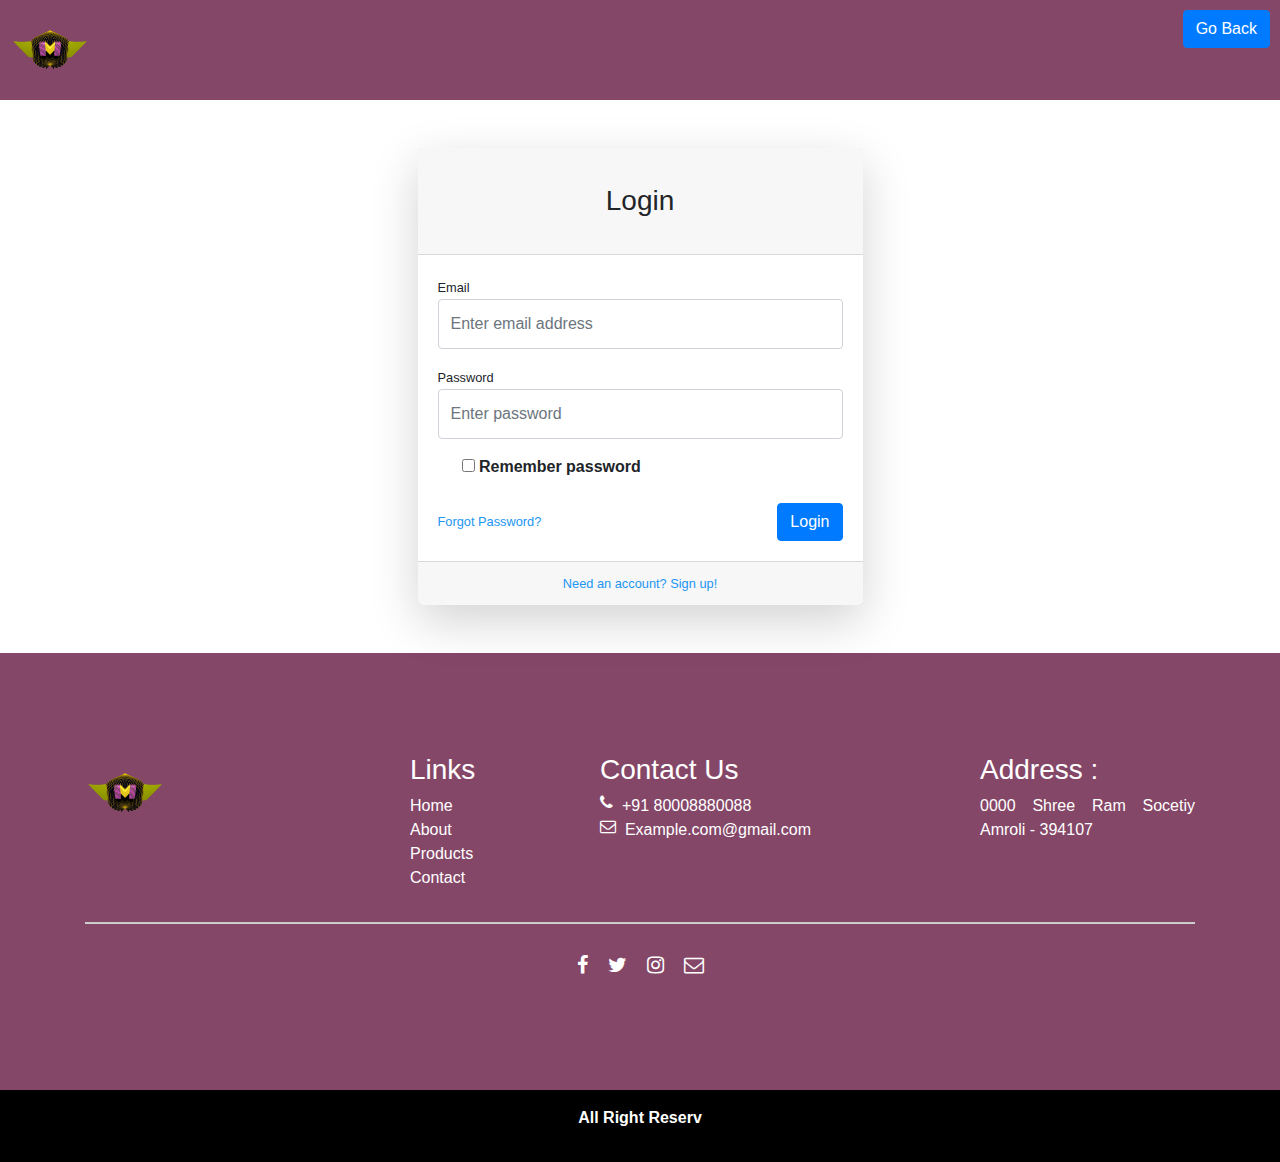
<file: page/login.html>
<!DOCTYPE html>
<html lang="en">
<head>
    <meta charset="UTF-8">
    <meta name="viewport" content="width=device-width, initial-scale=1.0">
    <title>Login</title>
     <!-- Latest compiled and minified CSS -->
     <link rel="stylesheet" href="https://maxcdn.bootstrapcdn.com/bootstrap/4.5.2/css/bootstrap.min.css">

     <!-- jQuery library -->
     <script src="https://ajax.googleapis.com/ajax/libs/jquery/3.5.1/jquery.min.js"></script>
 
     <!-- Popper JS -->
     <script src="https://cdnjs.cloudflare.com/ajax/libs/popper.js/1.16.0/umd/popper.min.js"></script>
 
     <!-- Latest compiled JavaScript -->
     <script src="https://maxcdn.bootstrapcdn.com/bootstrap/4.5.2/js/bootstrap.min.js"></script>
     <!-- external style sheet  -->
     <link rel="stylesheet" href="../css/payment.css">
     <link rel="stylesheet" href="../css/help.css">
 
     <!-- favicon icon  -->
     <link rel="icon" href="../images/faviconIcon.jpg" type="image/gif" sizes="16x16">
 
     <!-- fa fa icon  -->
     <link rel="stylesheet" href="https://cdnjs.cloudflare.com/ajax/libs/font-awesome/4.7.0/css/font-awesome.min.css">
</head>
<body>
    <section class="main">
        <img src="../Images/logo.png" class="img-fluid" width="80px">
        <a href="../index.html">
        <button type="button" class="btn btn-primary">Go Back</button>
        </a>
    </section>
    <!-- login form  -->
    <div class="container mb-5">
        <div class="row justify-content-center">
            <div class="col-lg-5">
                <div class="card shadow-lg border-0 rounded-lg mt-5">
                    <div class="card-header"><h3 class="text-center font-weight-light my-4">Login</h3></div>
                    <div class="card-body">
                        <form>
                            <div class="form-group">
                                <lable class="small mb-1" ID="Label1"> Email</lable>
                                <input  class="form-control py-4" ID="inputEmail"   placeholder="Enter email address" required />
                            </div>
                            <div class="form-group">
                                 <lable class="small mb-1" ID="Label2" >Password</lable>
                                <input  class="form-control py-4"  type="password" ID="inputPassword"   placeholder="Enter password" required /> 
                            </div>
                            <div class="form-group">
                                <div class="custom-control">
                                     <input type="checkbox"  ID="rememberPassword"> Remember password
                                </div>
                            </div>
                            <div class="form-group d-flex align-items-center justify-content-between mt-4 mb-0">
                                <a class="small" href="#">Forgot Password?</a>
                                <a  href="../index.html">
                                    <button type="button" Class="btn btn-primary"> Login</button>
                                </a>
                            </div>
                        </form>
                    </div>
                    <div class="card-footer text-center">
                        <div class="small"><a href="signup.html">Need an account? Sign up!</a></div>
                    </div>
                </div>
            </div>
        </div>
    </div>

   
    <!-- footer  -->
<section class="footer mt-5">
    <div class="container">
        <div class="row">
            <div class="col-md-3">
                <img src="../Images/logo.png" class="img-fluid" width="80px"/>
            </div>
            <div class="col-md-2"> 
                <ul>
                    <h3>Links</h3>
                    <li><a href="#">Home</a></li>
                    <li><a href="#">About</a></li>
                    <li><a href="#">Products</a></li>
                    <li><a href="#">Contact</a></li>
                   
                </ul>
            </div>
            <div class="col-md-4">
                <ul>
                    <h3>Contact Us</h3>
                    <li><a href="tel:(+91) 8000880888"><i class="fa fa-phone" aria-hidden="true"></i> &nbsp; +91 80008880088 </a></li>
                    <li><a href="mailto:rathod.vj1@gmail.com"><i class="fa fa-envelope-o" aria-hidden="true"></i> &nbsp; Example.com@gmail.com</a></li>
                </ul>
            </div>
            <div class="col-md-3">
                <ul>
                    <h3>Address :</h3>
                    <li><a href="#"> 0000 Shree Ram Socetiy   Amroli - 394107</a></li>
                </ul>
            </div>
        </div>
        <hr class="new1">
        <div class="row">
           <div class="social-icon">
          <a href="#"><i class="fa fa-facebook" aria-hidden="true"></i></a>
          <a href="#"> <i class="fa fa-twitter" aria-hidden="true"></i></a>
          <a href="#"><i class="fa fa-instagram" aria-hidden="true"></i></a>
          <a href="#"><i class="fa fa-envelope-o" aria-hidden="true"></i></a>
           </div>
        </div>
    </div>
</section>
<div class="last-bg">
    <p>All Right Reserv</p>
</div>
<!-- end footer  -->
</body>
</html>
</file>
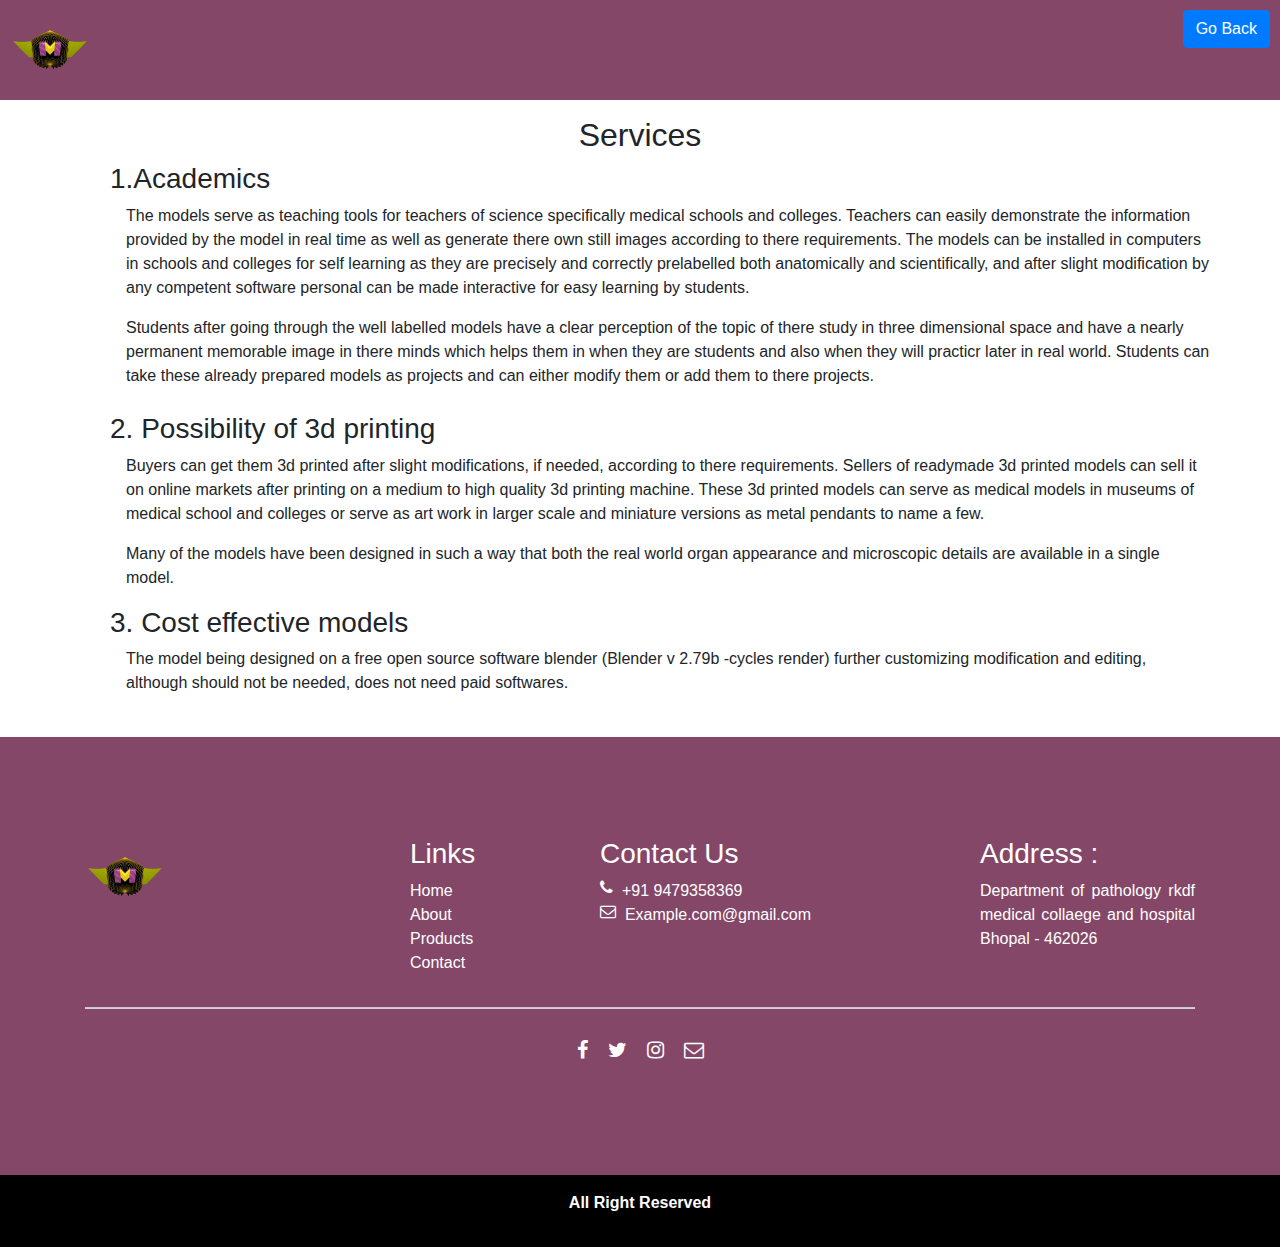
<file: page/service.html>
<!DOCTYPE html>
<html lang="en">
<head>
    <meta charset="UTF-8">
    <meta http-equiv="X-UA-Compatible" content="IE=edge">
    <meta name="viewport" content="width=device-width, initial-scale=1.0">
    <title>service

    </title>
     <!-- Latest compiled and minified CSS -->
     <link rel="stylesheet" href="https://maxcdn.bootstrapcdn.com/bootstrap/4.5.2/css/bootstrap.min.css">

     <!-- jQuery library -->
     <script src="https://ajax.googleapis.com/ajax/libs/jquery/3.5.1/jquery.min.js"></script>
 
     <!-- Popper JS -->
     <script src="https://cdnjs.cloudflare.com/ajax/libs/popper.js/1.16.0/umd/popper.min.js"></script>
 
     <!-- Latest compiled JavaScript -->
     <script src="https://maxcdn.bootstrapcdn.com/bootstrap/4.5.2/js/bootstrap.min.js"></script>
     <!-- external style sheet  -->
     <link rel="stylesheet" href="../css/payment.css">
     <link rel="stylesheet" href="../css/help.css">
 
     <!-- favicon icon  -->
     <link rel="icon" href="../images/faviconIcon.jpg" type="image/gif" sizes="16x16">
 
     <!-- fa fa icon  -->
     <link rel="stylesheet" href="https://cdnjs.cloudflare.com/ajax/libs/font-awesome/4.7.0/css/font-awesome.min.css">
</head>
<body>
    <section class="main">
        <img src="../Images/logo.png" class="img-fluid" width="80px">
        <a href="../index.html">
        <button type="button" class="btn btn-primary">Go Back</button>
        </a>
    </section>
    <!-- end main section  -->
    <section class="mt-3">
        <h2 class="text-center">Services</h2>
       <div class="container">
        <div class="row">
            <ol class="service-list">
                <li class="mb-4">
                    <h3>1.Academics</h3>
                   <p class="ml-3">The models serve as teaching tools for teachers of science specifically medical schools and colleges. Teachers can easily demonstrate the information provided by the model in real time as well as generate there own still images according to there requirements. The models can be installed in computers in schools and colleges for self learning as they are precisely and correctly prelabelled both anatomically and scientifically, and after slight modification by any competent software personal can be made interactive for easy learning by students.    </p>
                   <p class="ml-3 mt-2"> Students after going through the well labelled models have a clear perception of the topic of there study in three dimensional space and have a nearly permanent memorable image in there minds which helps them in when they are students and also when they will practicr later in real world. Students can take these already prepared models as projects and can either modify them  or add them to there projects. </p>
                </li>
                <li>
                    <h3>2.	Possibility of  3d printing  </h3>
                    <p class="ml-3 mt-2">Buyers can get them 3d printed after slight modifications, if needed,  according to there requirements. Sellers of readymade 3d printed models can sell it on online markets after printing on a medium to high quality 3d printing machine. These 3d printed models can serve as medical models in museums of medical school and colleges or serve as art work in larger scale and miniature versions as metal pendants to name a few. </p>
                    <p class="ml-3 mt-3">Many of the models have been designed in such a way that both the real world organ appearance and microscopic details are available in a single model.</p>
                </li>
                <li>
                    <h3>3.	Cost effective models </h3>
                    <p class="ml-3 mt-2">The model being designed on a free open source software blender (Blender v 2.79b -cycles render) further  customizing  modification and editing, although should not be needed, does not need paid softwares.</p>
                </li>
            </ol>
        </div>
       </div>
    </section>

    <!-- footer  -->
<section class="footer">
    <div class="container">
        <div class="row">
            <div class="col-md-3">
                <img src="../Images/logo.png" class="img-fluid" width="80px"/>
            </div>
            <div class="col-md-2"> 
                <ul>
                    <h3>Links</h3>
                    <li><a href="#">Home</a></li>
                    <li><a href="#">About</a></li>
                    <li><a href="#">Products</a></li>
                    <li><a href="#">Contact</a></li>
                   
                </ul>
            </div>
            <div class="col-md-4">
                <ul>
                    <h3>Contact Us</h3>
                    <li><a href="tel:(+91) 9479358369"><i class="fa fa-phone" aria-hidden="true"></i> &nbsp; +91 9479358369 </a></li>
                    <li><a href="mailto:rathod.vj1@gmail.com"><i class="fa fa-envelope-o" aria-hidden="true"></i> &nbsp; Example.com@gmail.com</a></li>
                </ul>
            </div>
            <div class="col-md-3">
                <ul>
                    <h3>Address :</h3>
                    <li><a href="#">Department of pathology rkdf medical collaege and hospital Bhopal - 462026</a></li>
                </ul>
            </div>
        </div>
        <hr class="new1">
        <div class="row">
           <div class="social-icon">
          <a href="#"><i class="fa fa-facebook" aria-hidden="true"></i></a>
          <a href="#"> <i class="fa fa-twitter" aria-hidden="true"></i></a>
          <a href="#"><i class="fa fa-instagram" aria-hidden="true"></i></a>
          <a href="#"><i class="fa fa-envelope-o" aria-hidden="true"></i></a>
           </div>
        </div>
    </div>
</section>
<div class="last-bg">
    <p>All Right Reserved</p>
</div>
<!-- end footer  -->
</body>
</html>
</file>
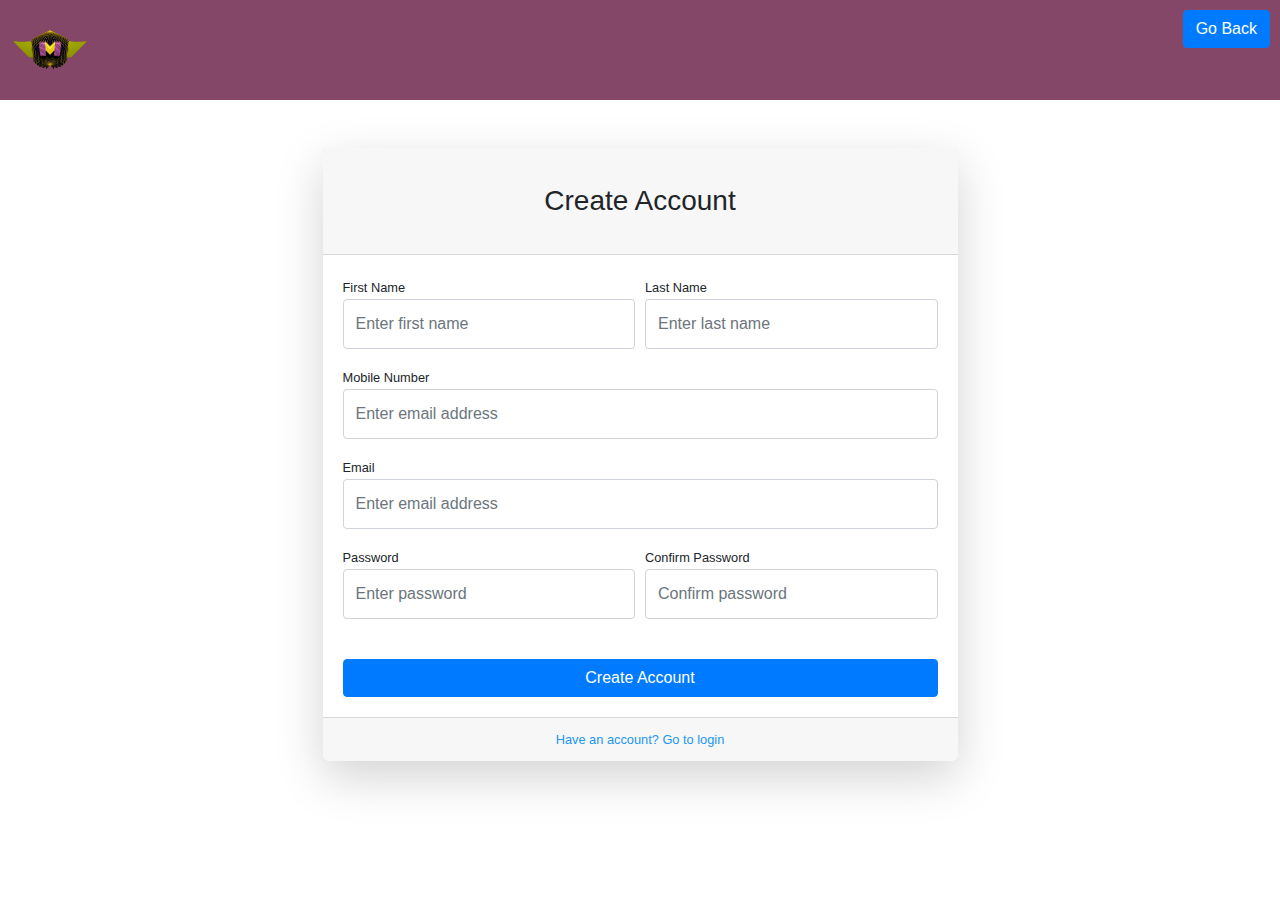
<file: page/signup.html>
<!DOCTYPE html>
<html lang="en">
<head>
    <meta charset="UTF-8">
    <meta name="viewport" content="width=device-width, initial-scale=1.0">
    <title>SignUp</title>
     <!-- Latest compiled and minified CSS -->
     <link rel="stylesheet" href="https://maxcdn.bootstrapcdn.com/bootstrap/4.5.2/css/bootstrap.min.css">

     <!-- jQuery library -->
     <script src="https://ajax.googleapis.com/ajax/libs/jquery/3.5.1/jquery.min.js"></script>
 
     <!-- Popper JS -->
     <script src="https://cdnjs.cloudflare.com/ajax/libs/popper.js/1.16.0/umd/popper.min.js"></script>
 
     <!-- Latest compiled JavaScript -->
     <script src="https://maxcdn.bootstrapcdn.com/bootstrap/4.5.2/js/bootstrap.min.js"></script>
     <!-- external style sheet  -->
     <link rel="stylesheet" href="../css/payment.css">
     <link rel="stylesheet" href="../css/help.css">
 
     <!-- favicon icon  -->
     <link rel="icon" href="../images/faviconIcon.jpg" type="image/gif" sizes="16x16">
 
     <!-- fa fa icon  -->
     <link rel="stylesheet" href="https://cdnjs.cloudflare.com/ajax/libs/font-awesome/4.7.0/css/font-awesome.min.css">
</head>
<body>
    <section class="main">
        <img src="../Images/logo.png" class="img-fluid" width="80px">
        <a href="../index.html">
        <button type="button" class="btn btn-primary">Go Back</button>
        </a>
    </section>
    <!-- signup form  -->
    <div class="container">
        <div class="row justify-content-center">
            <div class="col-lg-7">
                <div class="card shadow-lg border-0 rounded-lg mt-5">
                    <div class="card-header"><h3 class="text-center font-weight-light my-4">Create Account</h3></div>
                    <div class="card-body">
                        <form>
                            <div class="form-row">
                                <div class="col-md-6">
                                    <div class="form-group">
                                         <lable class="small mb-2" ID="Label1" >First Name</lable>
                                         <input  class="form-control py-4" ID="inputFirstName"   placeholder="Enter first name">
                                    </div>
                                </div>
                                <div class="col-md-6">
                                    <div class="form-group">
                                        <lable class="small mb-2" ID="Label2" >Last Name</lable>
                                        <input  class="form-control py-4" ID="inputLastName"   placeholder="Enter last name">
                                    </div>
                                </div>
                            </div>
                            <div class="form-group">
                                <lable class="small mb-2" ID="Label3">Mobile Number</lable>
                                <input  class="form-control py-4" ID="inputEmailAddress"   placeholder="Enter email address">
                            </div>
                            <div class="form-group">
                                <lable class="small mb-2" ID="Label3">Email</lable>
                                <input  class="form-control py-4" ID="inputEmailAddress"   placeholder="Enter email address">
                            </div>
                            <div class="form-row">
                                <div class="col-md-6">
                                    <div class="form-group">
                                        <lable class="small mb-2" ID="Label5" >Password</lable>
                                        <input  class="form-control py-4"  type="password" ID="TextBox1"   placeholder="Enter password"> 
                                    </div>
                                </div>
                                <div class="col-md-6">
                                    <div class="form-group">
                                        <lable class="small mb-2" ID="Label4">Confirm Password</lable>
                                        <input  class="form-control py-4" type="password" ID="inputConfirmPassword"   placeholder="Confirm password">   
                                    </div>
                                </div>
                            </div>
                            <div class="form-group mt-4 mb-0">
                                <a href="login.html">
                                <button type="button" ID="Button4"  Class="btn btn-primary btn-block">Create Account</button>
                                </a>
                            </div>
                        </form>
                    </div>
                    <div class="card-footer text-center">
                        <div class="small"><a href="login.html">Have an account? Go to login</a></div>
                    </div>
                </div>
            </div>
        </div>
    </div>
</body>
</html>
</file>
<file: css/payment.css>
html,
body {
    margin: 0;
    font-size: 100%;
    background: #fff;
    font-family: 'Muli', sans-serif;
   
}
* {
    box-sizing: border-box;
  }

body a {
    cursor: pointer;
    text-decoration: none;
    transition: 0.5s all;
    -webkit-transition: 0.5s all;
    -moz-transition: 0.5s all;
    -o-transition: 0.5s all;
    -ms-transition: 0.5s all;
}

a:hover {
    text-decoration: none;
}
.main {
    background-color: #854768;
    padding: 10px;
    display: flex;
    justify-content:space-between ;
}
  /* image and video section  */
.Image-video{
    clear: both;
    padding: 50px 0px;
}
 /*end image and video section  */

/* slider  */

.item img {
    max-width: 100%;
    height: auto;
  }
  
  button {
    background: none;
    border: none;
    outline: none;
    cursor: pointer;
  }
  
  .slider {
    font: normal 18px/1.5 monospace;
    overflow: hidden;
    background: #424242;
  }
  
  .over-visible {
    overflow: visible;
  }
  
  .loading {
    position: fixed;
    top: 0;
    left: 0;
    bottom: 0;
    right: 0;
    display: flex;
    align-items: center;
    justify-content: center;
    z-index: 2;
    background: white;
  }
  ol li {
    list-style: none;
  }
  .slide {
    max-width: 880px;
    padding: 20px 10px;
    margin: 0 auto;
  }
  
  .synch-carousels {
    position: relative;
    display: flex;
    flex-wrap: wrap;
    justify-content: space-between;
  }
  
  .synch-carousels > * {
    width: 100%;
  }
  
  .synch-carousels .right {
    order: -1;
  }
  
  .synch-carousels .left {
    overflow: hidden;
  }
  
  .synch-carousels .gallery {
    display: none;
  }
  
  .synch-carousels .slick-slide {
    outline: none;
  }
  
  .synch-carousels .slick-vertical .slick-slide {
    border: none;
  }
  
  .synch-carousels .gallery .slick-list {
    height: auto !important;
    margin: 0 -20px;
  }
  
  .synch-carousels .gallery .slick-slide {
    cursor: pointer;
  }
  
  .synch-carousels .gallery .slick-slide {
    margin: 0 20px;
  }
  
  .synch-carousels .nav-arrows {
    display: flex;
    position: absolute;
    bottom: -50px;
    left: 50%;
    transform: translateX(-50%);
  }
  
  .synch-carousels .nav-arrows svg {
    fill: white;
  }
  
  .synch-carousels .arrow-left {
    margin-right: 35px;
  }
  
  .synch-carousels .photos-counter {
    position: absolute;
    top: 10px;
    right: 0;
    padding: 0 20px;
    color: white;
    background: #292929;
  }
  
  @media screen and (min-width: 480px) {
    .synch-carousels .right {
      margin-bottom: 20px;
    }
  
    .synch-carousels .gallery {
      display: block;
    }
  }
  
  @media screen and (min-width: 1024px) {
    .synch-carousels .right {
      position: relative;
      width: calc(100% - 230px);
      margin-bottom: 0;
      order: 2;
    }
  
    .synch-carousels .left {
      width: 210px;
    }
  
    .synch-carousels .gallery .slick-slide {
      margin: 0 0 20px 0;
    }
  
    .synch-carousels .gallery .slick-list {
      margin: 0;
    }
  }
/* end slider  */
 /* footer  */
.footer {
    clear: both;
    padding: 100px 0px;
    background-color: #854768;
    color: #fff;
    margin-top: 10px;
}
.last-bg {
  background-color: black;
  text-align: center;
  color: #fff;
  font-weight: bold;
  padding: 1rem;
}
ul li {
    list-style-type: none;
}
.footer ul li a {
    color: #fff;
    display: flex;
    text-align: justify;
}
.footer ul li a:hover {
    color: red;
    font-weight: bold;
}
hr.new1 {
    border-top: 1px solid #c8c8c8;
  }
.social-icon {
    color: #fff;
    font-size: 20px;
    display: flex;
    justify-content: center;
    text-align: center;
    width: 100%;
}
.social-icon a {
    margin: 10px;
    color: #fff;
}
.social-icon a:hover{
    color: blue;
    font-size: 25px;
}
</file>
<file: css/help.css>
html,
body {
    margin: 0;
    font-size: 100%;
    background: #fff;
    font-family: 'Muli', sans-serif;
    scroll-behavior: smooth;
   
}
body a {
    cursor: pointer;
    text-decoration: none;
    transition: 0.5s all;
    -webkit-transition: 0.5s all;
    -moz-transition: 0.5s all;
    -o-transition: 0.5s all;
    -ms-transition: 0.5s all;
}

a:hover {
    text-decoration: none;
}

.bg-dark {
    background-color: #854768 !important
}
.nav-item a {
    color: #fff !important;
    margin: 7px;
    font-size: 18px;
}
.nav-item a:hover {
    color: #9aa100 !important;
}
.head-social-icon{
    font-size: 22px;
    margin: 10px;
}
.head-social-icon i {
    color: white !important;
}
.head-social-icon i:hover{
    color: #9aa100 !important;
}

/*-- services --*/

.mb-60 {
    margin-bottom: 60px;
}

.heading {
    font-size: 21px;
    color: #000;
    font-weight: bold;
    padding: 40px;
}

.services-inner {
    border: 2px solid #7a7a7a;
    /* margin-left: 35px; */
    transition: .3s;
    background: #fff
}

/* .our-services-img {
    float: left;
    margin-left: -36px;
    margin-right: 8px;
    margin-top: 45px;
    text-align: center;
} */

/* .our-services-img span.fa {
    width: 68px;
    font-size: 40px;
    color: gray;
    background: #fff;
} */

.our-services-text {
    padding-right: 10px;
}

.our-services-text {
    overflow: hidden;
    padding: 28px 0 25px;
    padding: 18px;
    text-align: center;
}

.our-services-text h4 {
    color: #222222;
    font-size: 15px;
    font-weight: 700;
    letter-spacing: 1px;
    margin-bottom: 8px;
    padding-bottom: 10px;
    position: relative;
    text-transform: uppercase;
}

.our-services-text h4::before {
    background: #ff4f81 none repeat scroll 0 0;
    bottom: 0;
    content: "";
    height: 1px;
    position: absolute;
    width: 40px;
}

.our-services-wrapper:hover .services-inner {
    background: #fff none repeat scroll 0 0;
    border: 2px solid transparent;
    box-shadow: 0px 1px 10px 0px rgba(0, 0, 0, 0.2);
}

.our-services-text p {
    margin-bottom: 0;
}

.services p {
    font-size: 13px;
    font-weight: 400;
    line-height: 26px;
    color: #666;
}

.services {
    position: relative;
    z-index: 2;
    clear: both;
    background-color: #9aa100;
    width: 100%;
}

.btn-danger {
    color: #fff;
    background-color: darkslategray;
    border-color: darkgray;
}


/*-- //services-- */

/*--//about us--*/
.about {
    clear: both;
    width: 100%;
    padding: 100px 0px;
    text-align: center;
    color: white;
    background-color: #854768;
}
.name {
    font-weight: bold;
    font-size: 22px;
    padding: 10px;
}
.about-text{
    justify-content: center;
    text-transform: uppercase;
}
/*--//end about us --*/

/*--// products --*/
.products {
    clear: both;
    width: 100%;
    padding: 50px 0px;
}
.products marquee {
    color: red;
    font-size: 22px;
    font-weight: bold;
}
.wapper {
    background-color: #fff;
    height: 400px;
}

.card {
    margin-top: 1em;
    background-color: #fff;
}

.card span {
    color: black;
    font-weight: 600;
}

.card span i {
    color: #A5A5A5;
    font-size: 20px;
    margin-right: 1em;
}

.form-check-input {
    height: 18px;
    width: 18px;
}

.card-body {
    font-weight: 600;
}

.card-body ul li {
    margin: 1em;
}

.single-product {
    text-align: center;
    margin-bottom: 50px;
}

.latest-product-area .latest-area {
    background-size: cover;
    background-repeat: no-repeat;
}

.latest-product-area .product-btn {
    border-bottom: 1px solid #e8e8e8;
    margin-bottom: 80px;
    padding: 0 11px;
}

@media only screen and (min-width: 576px) and (max-width: 767px) {
    .latest-product-area .product-btn {
        border-bottom: none;
        margin-bottom: 24px;
        padding: 0 11px;
    }
}

@media (max-width: 767px) {
    .latest-product-area .product-btn {
        border-bottom: none;
        margin-bottom: 24px;
        padding: 0 11px;
    }
}

.latest-product-area .single-product .product-img {
    margin-bottom: 30px;
    position: relative;
}

.latest-product-area .single-product .product-img img {
    width: 100%;
}

.latest-product-area .single-product .product-img .new-product {
    position: absolute;
    top: 25px;
    left: 23px;
}

.latest-product-area .single-product .product-img .new-product span {
    background: #ff003c;
    padding: 3px 16px;
    border-radius: 30px;
    color: #fff;
}

.latest-product-area .single-product h4 a {
    margin-bottom: 16px;
    font-size: 16px;
    color: #383838;
}

.latest-product-area .single-product h4 a:hover {
    color: #ff003c;
}

.latest-product-area .single-product .product-caption .product-ratting i {
    color: #ffbc07;
    margin-bottom: 14px;
}

.latest-product-area .single-product .product-caption .product-ratting i.low-star {
    color: #d3d3d3;
}

.latest-product-area .single-product .product-caption .price ul li {
    display: inline-block;
    font-size: 18px;
    font-weight: 500;
    padding-right: 13px;
}

.latest-product-area .single-product .product-caption .price ul li.discount {
    color: #ff003c;
    text-decoration: line-through;
}

@media (max-width: 767px) {
    .latest-product-area .properties__button {
        float: left;
    }
}

@media only screen and (min-width: 576px) and (max-width: 767px) {
    .latest-product-area .properties__button {
        float: left;
    }
}

.latest-product-area .nav-tabs .nav-link {
    border: 0;
    border-bottom: 2px solid transparent;
}

@media (max-width: 767px) {
    .latest-product-area .nav-tabs .nav-link {
        padding: .5rem .6rem;
    }
}

.latest-product-area .nav-tabs .nav-item.show .nav-link,
.latest-product-area .nav-tabs .nav-link.active {
    color: #ff003c;
}

.latest-product-area .nav-tabs .nav-item {
    padding-bottom: 10px;
    display: block;
    color: #8f8f96;
    text-transform: capitalize;
    font-size: 16px;
}

.latest-product-area .nav-tabs {
    margin-bottom: 15px;
    padding-bottom: 0px;
    position: relative;
    border: 0;
    display: flex;
    justify-content: center;
}

.latest-product-area .nice-select {
    -webkit-tap-highlight-color: transparent;
    background-color: transparent;
    border-radius: 0;
    border: none;
    color: #333333;
}

.latest-product-area .nice-select .option:hover,
.latest-product-area .nice-select .option.focus,
.latest-product-area .nice-select .option.selected.focus {
    background-color: #00b1ff;
}

.latest-product-area .nice-select .list {
    background-color: #fff;
}

.latest-product-area .nice-select::after {
    border-bottom: 1px solid #333333;
    border-right: 1px solid #333333;
    height: 7px;
    width: 7px;
    margin-top: -7px;
}

.latest-product-area .featured {
    padding-top: 7px;
    padding-left: 7px;
}

.latest-product-area .single-product .product-caption .product-ratting i {
    color: #ffbc07;
    margin-bottom: 14px;
}

.latest-product-area .single-product .product-caption .product-ratting i.low-star {
    color: #d3d3d3;
}
.buy {
    display: flex;
    justify-content: space-around;
}
.more-products {
    display: flex;
    justify-content: flex-end;
    margin: 30px;
}
/*--//end products --*/
/* coontact us  */
.contact{
    background-color: #9aa100;
    padding: 100px 0px;
}
.contactus{
    position: relative;
    width: 900px;
    max-width: 80%;
    border: 2px solid #333;
    border-top: none;
    text-align: center;
    margin: 60px auto;
  }
  
  .contactus h1 {
    position: relative;
    margin-top: -14px;
    display: inline-block;
    letter-spacing: 4px;
  }
  
  .top-border{
    position: absolute;
    height: 2px;
    width: 24%;
    background-color: #333;
  }
  
  .right {
    right: 0;
  }
  
  .left {
    left: 0;
  }
  
  @media (max-width: 685px) {
  .top-border {	
    width: 18%;
      }
  }
  @media (max-width: 500px) {
    .top-border {	
      display: none;
    }
    .contactus {
    border-top: 2px solid #333;
    }
    .contactus h1 {
      margin: 20px 6px;
    }
  }
.contact-form {
    padding: 30px;
}
label {
    display: flex !important;
}
/* end contact us  */
/* footer  */
.footer {
    clear: both;
    padding: 100px 0px;
    background-color: #854768;
    color: #fff;
    margin-top: 10px;
}
.last-bg {
  background-color: black;
  text-align: center;
  color: #fff;
  font-weight: bold;
  padding: 1rem;
}
ul li {
    list-style-type: none;
}
.footer ul li a {
    color: #fff;
    display: flex;
    text-align: justify;
}
.footer ul li a:hover {
    color: red;
    font-weight: bold;
}
hr.new1 {
    border-top: 1px solid #c8c8c8;
  }
.social-icon {
    color: #fff;
    font-size: 20px;
    display: flex;
    justify-content: center;
    text-align: center;
    width: 100%;
}
.social-icon a {
    margin: 10px;
    color: #fff;
}
.social-icon a:hover{
    color: blue;
    font-size: 25px;
}


/* Paymnet  */
.Payment {
    font-family: Arial;
    font-size: 17px;
    padding: 8px;
  }
  .payment-display {
    display: -ms-flexbox; 
    display: flex;
    -ms-flex-wrap: wrap; 
    flex-wrap: wrap;
    margin: 0 -16px;
  }
  
  .col-25 {
    -ms-flex: 25%; 
    flex: 25%;
  }
  
  .col-50 {
    -ms-flex: 50%;
    flex: 50%;
  }
  
  .col-75 {
    -ms-flex: 75%; 
    flex: 75%;
  }
  
  .col-25,
  .col-50,
  .col-75 {
    padding: 0 16px;
  }
  
  .payment-container {
    background-color: #f2f2f2;
    padding: 5px 20px 15px 20px;
    border: 1px solid lightgrey;
    border-radius: 3px;
  }
  
  input[type=text] {
    width: 100%;
    margin-bottom: 20px;
    padding: 12px;
    border: 1px solid #ccc;
    border-radius: 3px;
  }
  input[type=month] {
    width: 100%;
    margin-bottom: 20px;
    padding: 12px;
    border: 1px solid #ccc;
    border-radius: 3px;
  }
  label {
    margin-bottom: 10px;
    display: block;
  }
  
  .icon-container {
    margin-bottom: 20px;
    padding: 7px 0;
    font-size: 24px;
  }
  
  .chek-btn {
    background-color: #4CAF50;
    color: white;
    padding: 12px;
    margin: 10px 0;
    border: none;
    width: 100%;
    border-radius: 3px;
    cursor: pointer;
    font-size: 17px;
  }
  
  .chek-btn:hover {
    background-color: #45a049;
  }
  
  a {
    color: #2196F3;
  }
  
  hr {
    border: 1px solid lightgrey;
  }
  
  span.price {
    float: right;
    color: grey;
  }
  
  @media (max-width: 800px) {
    /* .row {
      flex-direction: column-reverse;
    } */
    .col-50, .col-75 {
        padding: 0 19px;
    }
    .col-25 {
      margin-bottom: 20px;
    }
  }

/* en payment */
</file>
